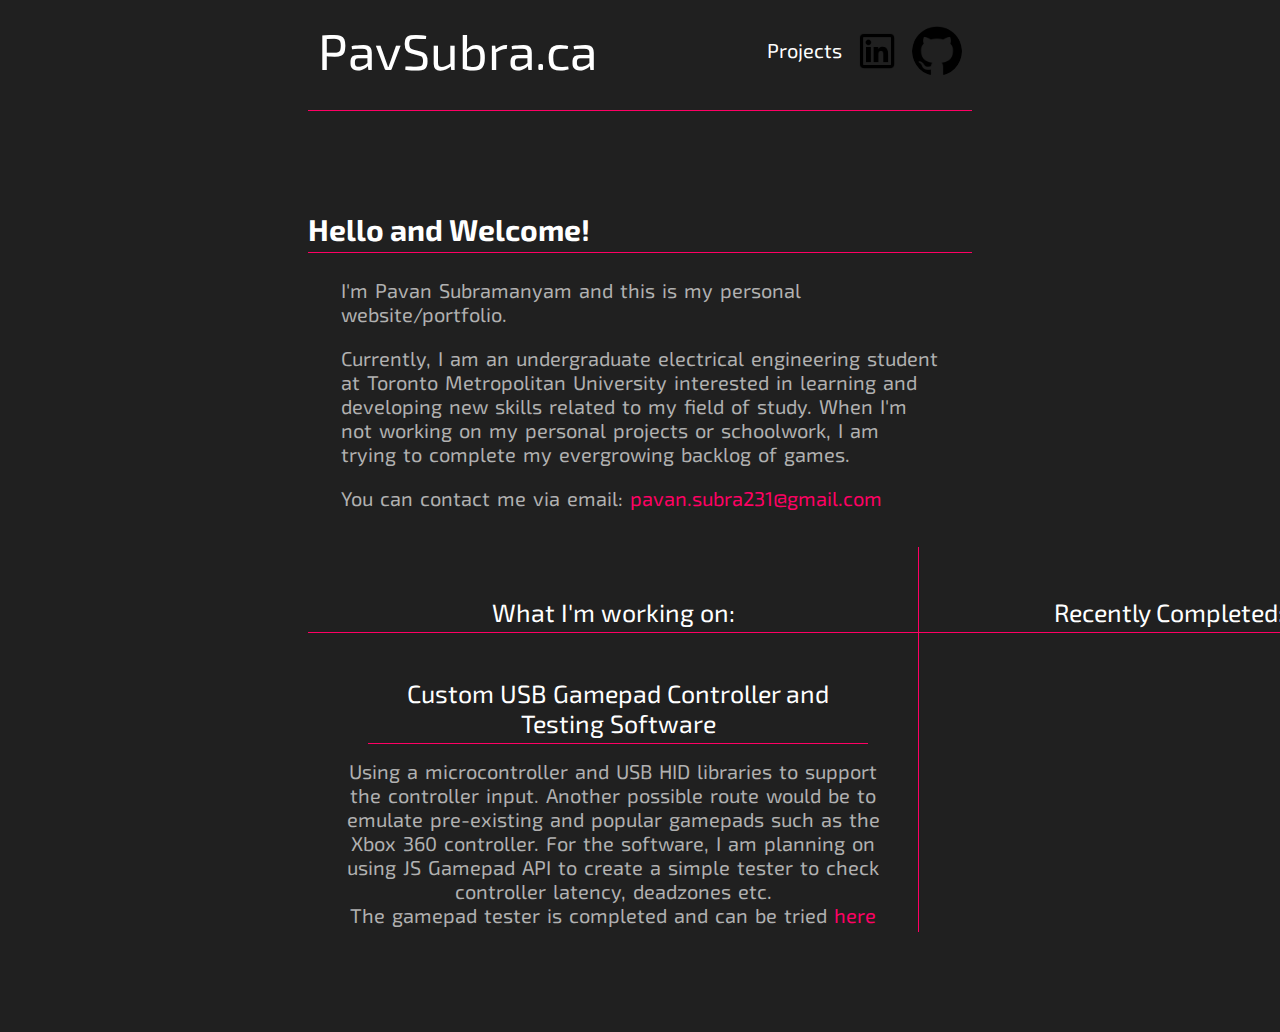
<file: index.html>
<!DOCTYPE html>
<html>
    <head>
        <title> PavSubra.ca | Home </title>
       
        <link rel = "shortcut icon" type = "x-icon" href = "sticklogo.png">
        <link rel = "stylesheet"  href = "Home.css" />
        <link rel = "stylesheet"  href = "projectsPage.css" />
         <meta name="viewport" content="width=device-width, intial-scale=1.0">
        
        <link rel="preconnect" href="https://fonts.googleapis.com">
<link rel="preconnect" href="https://fonts.gstatic.com" crossorigin>
<link href="https://fonts.googleapis.com/css2?family=Exo+2&display=swap" rel="stylesheet">
    </head>

    <body style = "background-color: rgb(32, 32, 32); font-family: 'Exo 2' ">

    <div class = "header">
        <div class = "leftSection">
            <a href = "./">
                <p class = "homeButton">
                    PavSubra.ca
                </p>
            </a>
        </div>
        <div class = "rightSection">
            <a href = "./projects">
                <p class = "projectsButton"> Projects </p>
            </a>
            <a href = "https://www.linkedin.com/in/pavan-subramanyam" target = "blank_">
                <img class = "linkedinImage" src = "LinkedinLogo.png">
            </a>
            <a href = "https://github.com/pavsubra" target = "blank_">
                <img class = "githubImage" src = "GithubLogo.png">
            </a>
        </div>
    </div>

    <div class = "homeInfo">
            <p class = "welcome"> 
                Hello and Welcome!
            </p>
        <p class = "about" style = "margin-bottom: 20px;">
            I'm Pavan Subramanyam and this is my personal website/portfolio.
        </p>
        <p class = "about" style = "margin-bottom: 20px;">
            Currently, I am an undergraduate electrical engineering student at Toronto Metropolitan University
                 interested in learning and developing new skills related to my field of study.
                When I'm not working on my personal projects or schoolwork, I am trying to complete my evergrowing backlog of games.
        </p>
        <p class = "about">
            You can contact me via email: <span style = "color: rgb(255,0,100); ">pavan.subra231@gmail.com</span>
        </p>
        <div class = "projectsBox">
            <div class = "leftSubBox">
                <p class = "currentProject">
                    What I'm working on:
                </p>
                <!--Current Project-->
                <div class = "projectHeader" style = "border: 0px; padding-left: 60px;">
                    <div class = "leftSection projectSection">
                        <p class = "currentProject">  Custom USB Gamepad Controller and Testing Software 
                        </p>
                    </div>
                </div>
                <p class = "about"> 
                   Using a microcontroller and USB HID libraries to support the controller input.
                    Another possible route would be to emulate pre-existing and popular gamepads such as the Xbox 360 controller. 
                    For the software, I am planning on using JS Gamepad API to create a simple tester to check controller latency, deadzones etc.

                    <br>
                        <a class = "about disclaimer">
                            The gamepad tester is completed and can be tried
                                <a href = "gamepadTester.html" target = "blank_"><span class = "links">here</span></a>
                        </a>
                </p>
            </div>

            <div class = "rightSubBox">
                <p class = "currentProject">
                    Recently Completed:
                </p>
                
            </div>
        </div>
    
    </div>
    
    
    </body>





















</html>
</file>
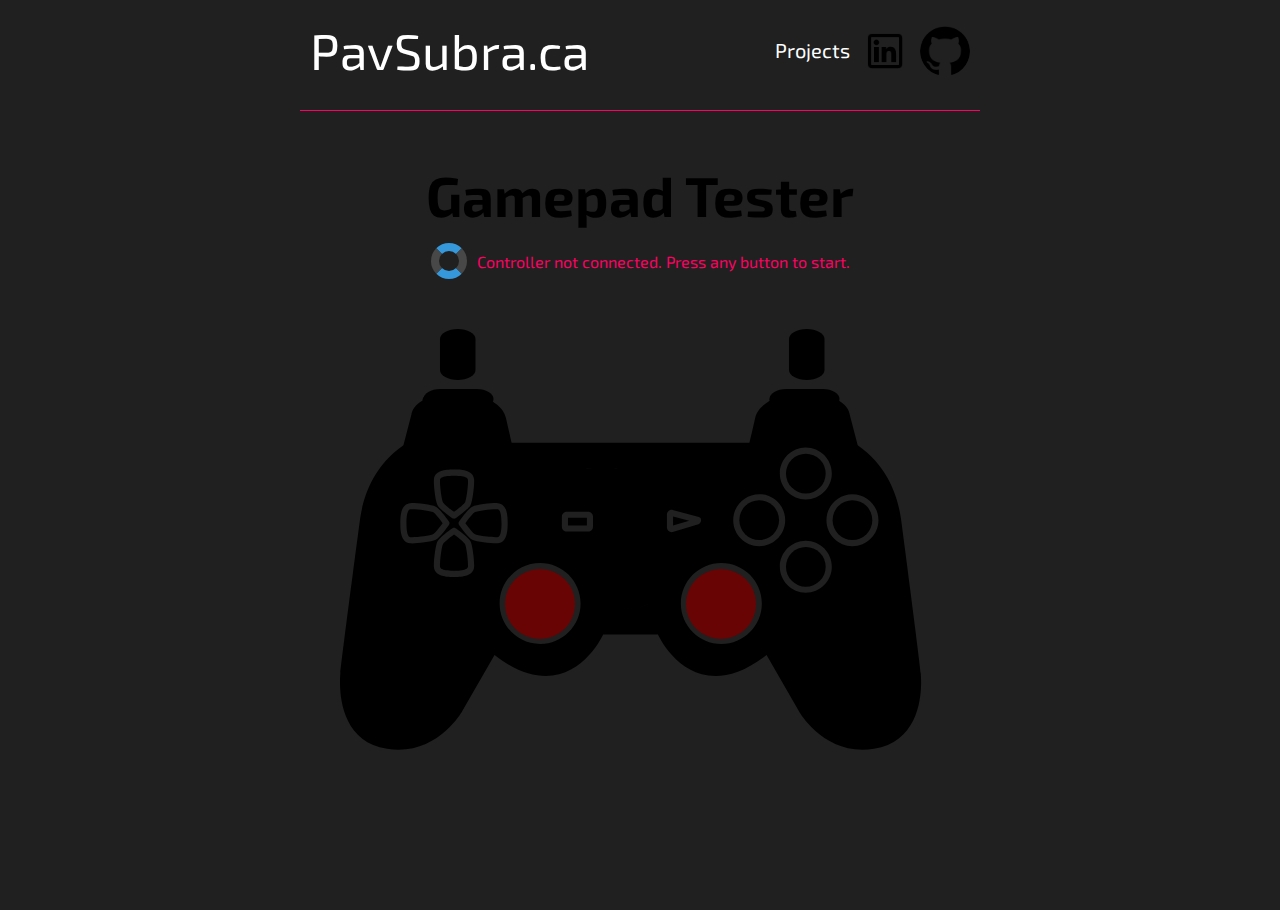
<file: gamepadTester.html>
<!DOCTYPE html>
<html lang="en">
<head>
    <meta charset="UTF-8">
    <meta name="viewport" content="width=device-width, initial-scale=1.0">
    <title>Gamepad Tester</title>
    <link rel="stylesheet" href="style.css">
    <script src = "gamepadTester.js" defer></script>

    <link rel = "stylesheet"  href = "Home.css" />
    <link rel = "stylesheet"  href = "projectsPage.css" />
<link rel = "shortcut icon" type = "x-icon" href = "sticklogo.png">

    <link rel="preconnect" href="https://fonts.googleapis.com">
<link rel="preconnect" href="https://fonts.gstatic.com" crossorigin>
<link href="https://fonts.googleapis.com/css2?family=Exo+2&display=swap" rel="stylesheet">
</head>

<body style = "background-color: rgb(32, 32, 32); font-family: 'Exo 2' ">

  <div class = "header">
    <div class = "leftSection">
        <a href = "index.html">
            <p class = "homeButton">
                PavSubra.ca
            </p>
        </a>
    </div>
    <div class = "rightSection">
        <a href = "projects.html">
            <p class = "projectsButton"> Projects </p>
        </a>
        <a href = "https://www.linkedin.com/in/pavan-subramanyam" target = "blank_">
            <img class = "linkedinImage" src = "LinkedinLogo.png">
        </a>
        <a href = "https://github.com/pavsubra" target = "blank_">
            <img class = "githubImage" src = "GithubLogo.png">
        </a>
    </div>
</div>

    <h1 class = "center"> Gamepad Tester</h1>
    <div id = "unconnectedArea" class = "controllerStatus">
        <div class = "loadingSymbol"></div>
        <div>Controller not connected. Press any button to start.</div>
    </div>

    <div id = "connectedArea" class = "controllerStatus">
        <div id = "controllerConnected" class = "controllerStatus"> Connected</div>
        <div id = "rumbleArea">
          <input id = "rumble" type = "checkbox"/>
          <label for = "rumble" style = "color:white;">Rumble On Button Press</label>
        </div>
        <div id = "buttons"></div>
    </div>

    <!--GAMEPAD SVG-->
    <div class = "center">
        <svg
        version="1.1"
        id="Capa_1"
        xmlns="http://www.w3.org/2000/svg"
        xmlns:xlink="http://www.w3.org/1999/xlink"
        x="0px"
        y="0px"
        width="600px"
        height="500px"
        xml:space="preserve"
        viewBox="0 0 600 500"
      >
        <g>
          <g>
            <path
              id="controller-b13"
              name="down"
              d="M114.003,255.595c-5.043,3.696-10.324,8.09-11.102,9.663c-1.353,2.705-3.244,17.252-2.889,22.24
           c0.073,1.053,0.306,4.26,13.972,4.266l0.042,3.06v-3.06c13.666-0.006,13.898-3.213,13.972-4.271
           c0.355-4.976-1.53-19.523-2.889-22.234C124.407,263.851,119.682,259.762,114.003,255.595z"
            />

            <rect
              id="controller-b8"
              name="select"
              x="227.994"
              y="238.771"
              width="18.898"
              height="7.711"
            />

            <path
              id="controller-b12"
              name="up"
              d="M114.003,232.84c5.686-4.167,10.404-8.256,11.108-9.669c1.353-2.699,3.244-17.246,2.889-22.24
           c-0.08-1.053-0.306-4.254-13.972-4.26c-13.708,0.006-13.935,3.207-14.015,4.26c-0.355,4.987,1.53,19.535,2.889,22.24
           C103.685,224.744,108.96,229.15,114.003,232.84z"
            />
            <path
              id="controller-b14"
              name="left"
              d="M92.962,233.11c-2.46-1.229-14.584-2.925-20.918-2.925c-0.502,0-0.937,0.012-1.31,0.042
           c-1.059,0.074-4.266,0.301-4.271,13.966c0.006,13.709,3.213,13.936,4.266,14.009c0.379,0.031,0.82,0.043,1.316,0.043
           c6.34,0,18.464-1.688,20.918-2.925c1.671-0.839,6.353-6.573,9.676-11.102C98.936,239.181,94.529,233.893,92.962,233.11z"
            />
            <path
              id="controller-b15"
              name="right"
              d="M157.284,230.234c-0.379-0.031-0.82-0.043-1.316-0.043c-6.34,0-18.464,1.689-20.924,2.925
           c-1.566,0.784-5.973,6.065-9.669,11.108c3.317,4.528,7.999,10.27,9.669,11.102c2.46,1.23,14.584,2.925,20.918,2.925
           c0.496,0,0.936-0.012,1.31-0.042c1.059-0.074,4.266-0.3,4.271-13.966c0-0.05,0-0.092,0-0.129
           C161.525,230.528,158.336,230.301,157.284,230.234z"
            />
            <circle id="controller-b3" cx="465.824" cy="194.529" r="19.866" />
            <circle id="controller-b1" cx="512.446" cy="241.152" r="19.865" />
            <circle id="controller-b0" cx="465.824" cy="287.774" r="19.865" />
            <circle id="controller-b2" cx="419.202" cy="241.152" r="19.865" />
            <polygon
              id="controller-b9"
              name="select"
              points="333.062,246.586
              349.171,241.751 333.062,237.381"
            />
            <path
              id="layout"
              d="M561.234,241.611c-2.441-18.305-10.171-52.075-43.531-75.264l-8.14-31.328c0,0-0.813-7.729-10.985-13.428
           c0,0,0.612-5.288-8.745-7.729c-9.357-2.442-31.127-7.117-56.549,1.426c0,0-3.868,1.016-3.66,6.714c0,0-12.001,5.899-14.443,16.885
           c-2.441,10.985-5.697,24.816-5.697,24.816h-36.916H211.195h-39.56c0,0-3.256-13.831-5.698-24.816s-14.443-16.885-14.443-16.885
           c0.202-5.698-3.66-6.714-3.66-6.714c-25.429-8.543-47.191-3.868-56.549-1.426c-9.357,2.441-8.746,7.729-8.746,7.729
           c-10.171,5.698-10.985,13.428-10.985,13.428l-8.14,31.328c-33.36,23.188-41.09,56.959-43.532,75.264
           C17.441,259.921,1.579,380.344,0.354,394.58c-1.218,14.241-2.032,67.534,46.788,75.264s74.45-36.615,74.45-36.615l32.956-57.161
           c73.636,57.161,108.624-20.545,108.624-20.545h54.774c0,0,34.988,77.706,108.624,20.545l32.956,57.161
           c0,0,25.631,44.345,74.45,36.615s48.005-61.028,46.787-75.264C579.546,380.338,563.677,259.916,561.234,241.611z M465.824,168.544
           c14.326,0,25.985,11.658,25.985,25.985c0,14.326-11.659,25.985-25.985,25.985c-14.327,0-25.985-11.659-25.985-25.985
           C439.839,180.203,451.497,168.544,465.824,168.544z M317.322,191.175c3.776,0,7.552,0,11.322,0
           c0.036,0.129,0.049,1.983,0.012,2.265c-0.062,0.006-0.128,0.013-0.195,0.013c-0.386,0-0.777,0-1.163,0
           c-0.043,0-0.086,0-0.129,0.006c-0.152,0.024-0.238,0.122-0.208,0.275c0.024,0.116,0.073,0.245,0.141,0.343
           c0.116,0.171,0.251,0.324,0.392,0.478c1.114,1.218,2.222,2.43,3.336,3.642c0.03,0.03,0.061,0.055,0.104,0.092
           c0.049-0.056,0.099-0.104,0.147-0.153c1.261-1.377,2.515-2.754,3.775-4.131c0.031-0.031,0.062-0.067,0.08-0.104
           c0.086-0.128,0.062-0.251-0.056-0.349c-0.098-0.079-0.208-0.098-0.336-0.098c-0.392,0.006-0.79,0-1.182,0
           c-0.055,0-0.11-0.013-0.177-0.019c0-0.759,0-1.506,0-2.265c3.06,0,6.113,0,9.18,0c0,0.753,0,1.5,0,2.271c-0.067,0-0.135,0-0.202,0
           c-0.746,0-1.493,0-2.233,0c-0.123,0-0.208,0.037-0.294,0.123c-2.411,2.57-4.822,5.141-7.234,7.711
           c-0.079,0.086-0.109,0.165-0.109,0.281c0.006,0.991,0,1.977,0,2.969c0,0.042,0,0.085,0.006,0.128
           c0.019,0.196,0.116,0.312,0.318,0.337c0.085,0.012,0.171,0,0.263,0c0.839,0,1.677,0,2.516,0c0.024,0,0.049,0.006,0.086,0.012
           c0,0.68,0,1.353,0,2.032c-3.709,0-7.405,0-11.114,0c0-0.68,0-1.353,0-2.05c0.073,0,0.141,0,0.208,0c0.716,0,1.426,0,2.142,0
           c0.074,0,0.153,0,0.227-0.007c0.232-0.024,0.355-0.159,0.374-0.397c0-0.037,0-0.073,0-0.11c0-1.034,0-2.068,0-3.103
           c0-0.122-0.031-0.208-0.117-0.3c-2.282-2.503-4.571-5.007-6.848-7.51c-0.086-0.098-0.178-0.135-0.306-0.135
           c-0.833,0.007-1.665,0-2.497,0c-0.067,0-0.135,0-0.215,0C317.322,192.681,317.322,191.935,317.322,191.175z M289.892,191.169
           c0.079-0.006,0.159-0.006,0.238-0.006c2.51,0,5.025,0,7.535,0c0.109,0,0.227,0.006,0.336,0c0.135-0.013,0.232,0.03,0.337,0.122
           c0.691,0.631,1.383,1.255,2.074,1.879c2.84,2.559,5.674,5.116,8.514,7.675c0.055,0.049,0.11,0.098,0.202,0.178
           c0-0.11,0.006-0.184,0.006-0.251c0-2.032,0-4.058,0-6.09c0-0.159,0-0.312,0-0.471c0.006-0.258-0.11-0.441-0.324-0.575
           c-0.196-0.123-0.41-0.178-0.643-0.178c-0.704,0-1.402,0-2.105,0c-0.067,0-0.135,0-0.215,0c0-0.766,0-1.506,0-2.252
           c0,0,0.007-0.007,0.013-0.013s0.013-0.013,0.013-0.013c3.139-0.006,6.272-0.006,9.412-0.012c0.037,0,0.073,0.006,0.122,0.006
           c0,0.753,0,1.506,0,2.276c-0.073,0-0.141,0-0.208,0c-0.679,0-1.353,0-2.031-0.006c-0.569,0-0.82,0.239-0.845,0.814
           c-0.007,0.085-0.007,0.177-0.007,0.263c0,4.113,0,8.231,0,12.344c0,0.08,0,0.159,0,0.251c-0.073,0.007-0.122,0.013-0.177,0.013
           c-1.065,0-2.13,0-3.195,0c-0.109,0-0.189-0.03-0.269-0.104c-4.07-3.623-8.14-7.239-12.21-10.862
           c-0.049-0.043-0.104-0.086-0.184-0.153c0,0.098,0,0.159,0,0.221c0,2.723,0,5.446,0,8.17c0,0.104,0.013,0.214,0.024,0.318
           c0.019,0.116,0.092,0.189,0.215,0.208c0.135,0.019,0.275,0.024,0.41,0.024c0.765,0,1.529,0,2.295,0c0.067,0,0.135,0,0.214,0
           c0,0.729,0,1.438,0,2.16c-3.17,0-6.328,0-9.504,0c0-0.716,0-1.426,0-2.16c0.073,0,0.141,0,0.208,0c0.697,0,1.389,0,2.087,0
           c0.079,0,0.165,0,0.244-0.013c0.245-0.036,0.386-0.195,0.398-0.446c0-0.049,0-0.098,0-0.153c0-3.47,0-6.939,0-10.41
           c0-0.049,0-0.098,0-0.152c-0.007-0.294-0.116-0.429-0.398-0.478c-0.135-0.024-0.275-0.037-0.41-0.037
           c-0.648-0.006-1.303,0-1.953,0c-0.067,0-0.135,0-0.227,0C289.892,192.565,289.892,191.879,289.892,191.169z M264.072,195.111
           c0.661-1.077,1.523-1.965,2.54-2.711c1.383-1.016,2.925-1.701,4.584-2.143c1.646-0.44,3.323-0.6,5.024-0.52
           c2.093,0.098,4.101,0.551,5.998,1.456c1.322,0.631,2.515,1.451,3.513,2.534c0.888,0.961,1.549,2.044,1.879,3.316
           c0.453,1.708,0.251,3.354-0.544,4.921c-0.661,1.298-1.628,2.338-2.791,3.201c-1.414,1.046-2.993,1.744-4.682,2.185
           c-0.979,0.257-1.971,0.416-2.98,0.483c-0.392,0.024-0.79,0.006-1.181,0.006c0,0.006,0,0.013,0,0.019
           c-0.508-0.019-1.016-0.006-1.518-0.055c-2.644-0.239-5.098-1.022-7.265-2.589c-1.138-0.82-2.081-1.818-2.76-3.061
           c-0.605-1.107-0.912-2.289-0.875-3.55C263.043,197.351,263.417,196.188,264.072,195.111z M240.008,192.565
           c0.557-0.562,1.206-0.991,1.909-1.353c1.041-0.532,2.136-0.881,3.274-1.126c1.175-0.251,2.356-0.392,3.562-0.38
           c0.937,0.013,1.861,0.123,2.779,0.3c1.322,0.258,2.613,0.637,3.862,1.151c0.25,0.104,0.489,0.244,0.747,0.354
           c0.085,0.037,0.189,0.062,0.288,0.056c0.189-0.013,0.245-0.08,0.245-0.275c0-0.19,0-0.386,0-0.576
           c0.153-0.042,2.148-0.049,2.369-0.012c0,1.836,0,3.672,0,5.521c-0.765,0-1.518,0-2.289,0c-0.012-0.086-0.018-0.159-0.031-0.239
           c-0.092-0.667-0.404-1.218-0.881-1.683c-0.459-0.44-0.998-0.753-1.579-0.998c-0.79-0.343-1.622-0.557-2.466-0.703
           c-1.2-0.215-2.412-0.3-3.629-0.264c-0.899,0.031-1.799,0.104-2.681,0.324c-0.361,0.092-0.709,0.208-1.04,0.38
           c-0.239,0.122-0.465,0.275-0.643,0.478c-0.208,0.232-0.325,0.502-0.343,0.813c-0.012,0.264,0.08,0.49,0.281,0.643
           c0.166,0.129,0.355,0.239,0.545,0.318c0.447,0.196,0.93,0.288,1.414,0.373c0.949,0.166,1.91,0.251,2.871,0.343
           c1.53,0.153,3.066,0.294,4.583,0.563c1.175,0.208,2.326,0.478,3.434,0.942c0.698,0.288,1.353,0.648,1.928,1.15
           c0.894,0.777,1.396,1.75,1.493,2.932c0.135,1.523-0.392,2.772-1.548,3.764c-0.71,0.606-1.524,1.022-2.393,1.353
           c-1.016,0.386-2.068,0.631-3.139,0.796c-0.906,0.135-1.812,0.227-2.729,0.227c-0.563,0-1.126-0.067-1.683-0.159
           c-1.818-0.3-3.605-0.729-5.367-1.268c-0.233-0.073-0.459-0.152-0.673-0.275c-0.208-0.122-0.453-0.116-0.71-0.109
           c0,0.336,0,0.667,0,1.003c-0.912,0-1.805,0-2.699,0c-0.043-0.128-0.062-5.905-0.019-6.261c0.135-0.036,2.375-0.042,2.564-0.006
           c0.024,0.172,0.037,0.343,0.073,0.515c0.141,0.722,0.514,1.31,1.046,1.799c0.594,0.551,1.292,0.924,2.032,1.224
           c0.851,0.343,1.738,0.563,2.644,0.71c1.2,0.196,2.411,0.275,3.629,0.227c0.918-0.036,1.817-0.171,2.68-0.52
           c0.478-0.19,0.912-0.441,1.285-0.796c0.196-0.184,0.368-0.392,0.496-0.631c0.061-0.109,0.073-0.22,0.049-0.343
           c-0.061-0.317-0.232-0.562-0.478-0.765c-0.238-0.195-0.514-0.33-0.802-0.446c-0.575-0.233-1.181-0.367-1.793-0.478
           c-1.022-0.189-2.056-0.307-3.084-0.423c-1.475-0.171-2.95-0.324-4.406-0.594c-1.175-0.22-2.338-0.489-3.439-0.979
           c-0.667-0.294-1.292-0.667-1.806-1.2c-0.648-0.679-0.967-1.486-0.979-2.423C238.741,194.365,239.194,193.391,240.008,192.565z
            M93.911,200.502c0.704-9.938,14.278-9.944,20.067-9.951c5.845,0.007,19.407,0.013,20.123,9.945
           c0.379,5.324-1.414,21.224-3.513,25.41c-1.775,3.55-9.804,9.633-14.578,13.036c-0.135,0.122-0.281,0.226-0.447,0.317
           c-0.483,0.282-1.022,0.423-1.554,0.423c-0.202,0-0.404-0.024-0.6-0.062c-0.238-0.049-0.471-0.122-0.691-0.22
           c-0.263-0.129-0.502-0.275-0.716-0.459c-3.207-2.277-12.663-9.211-14.572-13.036C95.325,221.72,93.525,205.821,93.911,200.502z
            M70.288,264.316c-9.938-0.704-9.945-14.278-9.945-20.073c0-5.839,0.006-19.413,9.951-20.117c0.496-0.036,1.083-0.055,1.75-0.055
           c5.655,0,19.529,1.506,23.66,3.568c3.825,1.909,10.759,11.377,13.036,14.584c0.202,0.238,0.374,0.508,0.496,0.808
           c0.166,0.397,0.245,0.82,0.239,1.236c-0.006,0.452-0.11,0.911-0.318,1.334c-0.116,0.227-0.257,0.44-0.416,0.63
           c-1.805,2.559-9.051,12.589-13.036,14.578c-4.125,2.062-18.005,3.568-23.66,3.568C71.377,264.371,70.784,264.353,70.288,264.316z
            M134.101,287.927c-0.71,9.944-14.278,9.951-20.067,9.957l0,0h-0.024c-5.82-0.006-19.388-0.013-20.092-9.957
           c-0.379-5.312,1.414-21.212,3.513-25.404c1.909-3.819,11.377-10.759,14.578-13.036c0.135-0.116,0.282-0.22,0.441-0.312
           c0.232-0.135,0.477-0.239,0.728-0.312c0.795-0.214,1.659-0.128,2.393,0.294c0.196,0.116,0.379,0.251,0.539,0.397
           c4.798,3.428,12.723,9.443,14.48,12.963C132.681,266.721,134.48,282.615,134.101,287.927z M155.968,264.371
           c-5.649,0-19.529-1.505-23.654-3.567c-3.99-1.989-11.242-12.044-13.036-14.584c-0.128-0.147-0.245-0.318-0.343-0.496
           c-0.293-0.532-0.422-1.132-0.385-1.72c0.024-0.373,0.116-0.74,0.281-1.096c0.123-0.257,0.275-0.495,0.459-0.71
           c2.295-3.219,9.211-12.649,13.023-14.559c4.131-2.062,18.005-3.568,23.66-3.568c0.661,0,1.254,0.019,1.756,0.055
           c9.872,0.704,9.945,14.101,9.945,19.958c0,0.049,0,0.092,0,0.135c-0.006,5.819-0.012,19.394-9.957,20.098
           C157.223,264.353,156.629,264.371,155.968,264.371z M200.111,364.892c-22.326,0-40.49-18.164-40.49-40.484
           c0-22.325,18.164-40.489,40.49-40.489s40.49,18.164,40.49,40.489C240.607,346.728,222.437,364.892,200.111,364.892z
            M253.013,247.712c0,2.692-2.191,4.89-4.89,4.89h-21.358c-2.699,0-4.89-2.19-4.89-4.89v-10.172c0-2.692,2.191-4.89,4.89-4.89
           h21.358c2.699,0,4.89,2.191,4.89,4.89V247.712z M290.559,329.756c-18.74,0-33.991-15.244-33.991-33.99
           c0-18.745,15.245-33.99,33.991-33.99s33.991,15.245,33.991,33.99C324.55,314.512,309.305,329.756,290.559,329.756z
            M332.708,253.08c-0.281,0.092-0.582,0.129-0.882,0.129c-2.692,0-4.89-2.191-4.89-4.891v-12.613c0-2.974,2.858-5.569,5.691-4.785
           l26.243,7.123c1.334,0.361,2.258,1.573,2.258,2.95c0,2.509-1.903,4.584-4.339,4.859L332.708,253.08z M381.362,364.892
           c-22.326,0-40.49-18.164-40.49-40.484c0-22.325,18.164-40.489,40.49-40.489c22.325,0,40.489,18.164,40.489,40.489
           C421.852,346.728,403.688,364.892,381.362,364.892z M419.202,267.137c-14.327,0-25.986-11.658-25.986-25.985
           s11.659-25.985,25.986-25.985c14.326,0,25.985,11.658,25.985,25.985C445.182,255.479,433.528,267.137,419.202,267.137z
            M465.824,313.759c-14.327,0-25.985-11.658-25.985-25.985s11.658-25.985,25.985-25.985c14.326,0,25.985,11.658,25.985,25.985
           C491.804,302.101,480.15,313.759,465.824,313.759z M512.446,267.137c-14.327,0-25.985-11.658-25.985-25.985
           s11.658-25.985,25.985-25.985s25.985,11.658,25.985,25.985C538.426,255.479,526.772,267.137,512.446,267.137z"
            />
            <path
              d="M270.437,203.63c1.407,0.997,2.993,1.444,4.541,1.462c1.181,0,2.167-0.171,3.103-0.52
           c0.067-0.024,0.116-0.074,0.184-0.099c0.012-0.006,0.031,0,0.043-0.006c1.334-0.502,2.466-1.279,3.292-2.454
           c1.114-1.579,1.377-3.292,0.704-5.116c-0.472-1.279-1.334-2.265-2.473-2.986c-0.563-0.355-1.138-0.631-1.72-0.839
           c-1.806-0.703-3.703-0.74-5.667-0.11c-1.396,0.447-2.577,1.236-3.464,2.412c-1.193,1.585-1.53,3.341-0.888,5.232
           C268.527,201.874,269.353,202.859,270.437,203.63z"
            />

            <circle
              cx="290.000"
              cy="295.000"
              r="35"
              width="50.898"
              height="100.711"
              stroke="black"
              fill="black"
            />
            <rect
              x="227.994"
              y="190.0"
              width="120.898"
              height="17.5"
              stroke="black"
              fill="black"
            />

            <rect
              id="controller-b4"
              x="83.5"
              y="110.0"
              width="70"
              height="20"
              rx="16.5"
              stroke-width="3"
            ></rect>
            <rect
              id="controller-b5"
              x="429.5"
              y="110.0"
              width="70"
              height="20"
              rx="16.5"
              stroke-width="3"
            ></rect>

            <rect
              id="controller-b6"
              x="99.994"
              y="50.0"
              height="50.898"
              width="35.5"
              fill="black"
              rx="19"
              ry="10"
            />

            <rect
              id="controller-b7"
              x="448.994"
              y="50.0"
              height="50.898"
              width="35.5"
              fill="black"
              rx="19"
              ry="10"
            />

            <circle
              id="controller-b10-below"
              name="left-stick"
              cx="200.000"
              cy="325.000"
              data-original-x-position="200.000"
              data-original-y-position="325.000"
              r="15"
              width="50.898"
              height="100.711"
              stroke="black"
              fill="black"
            />

            <circle
              id="controller-b10"
              name="left-stick"
              cx="200.000"
              cy="325.000"
              data-original-x-position="200.000"
              data-original-y-position="325.000"
              r="35"
              width="50.898"
              height="100.711"
              fill="rgb(105, 4, 4)"
            />

            <circle
              id="controller-b11-bottom"
              name="stick-right"
              cx="381.000"
              cy="325.000"
              data-original-x-position="381.000"
              data-original-y-position="325.000"
              r="15"
              width="50.898"
              height="100.711"
              stroke="black"
              fill="black"
            />

            <circle
              id="controller-b11"
              name="stick-right"
              cx="381.000"
              cy="325.000"
              data-original-x-position="381.000"
              data-original-y-position="325.000"
              r="35"
              width="50.898"
              height="100.711"
              fill="rgb(105, 4, 4)"
            />
          </g>
        </g>
        <g></g>
        <g></g>
        <g></g>
        <g></g>
        <g></g>
        <g></g>
        <g></g>
        <g></g>
        <g></g>
        <g></g>
        <g></g>
        <g></g>
        <g></g>
        <g></g>
        <g></g>
      </svg>
    </div>
</body>
</html>
</file>
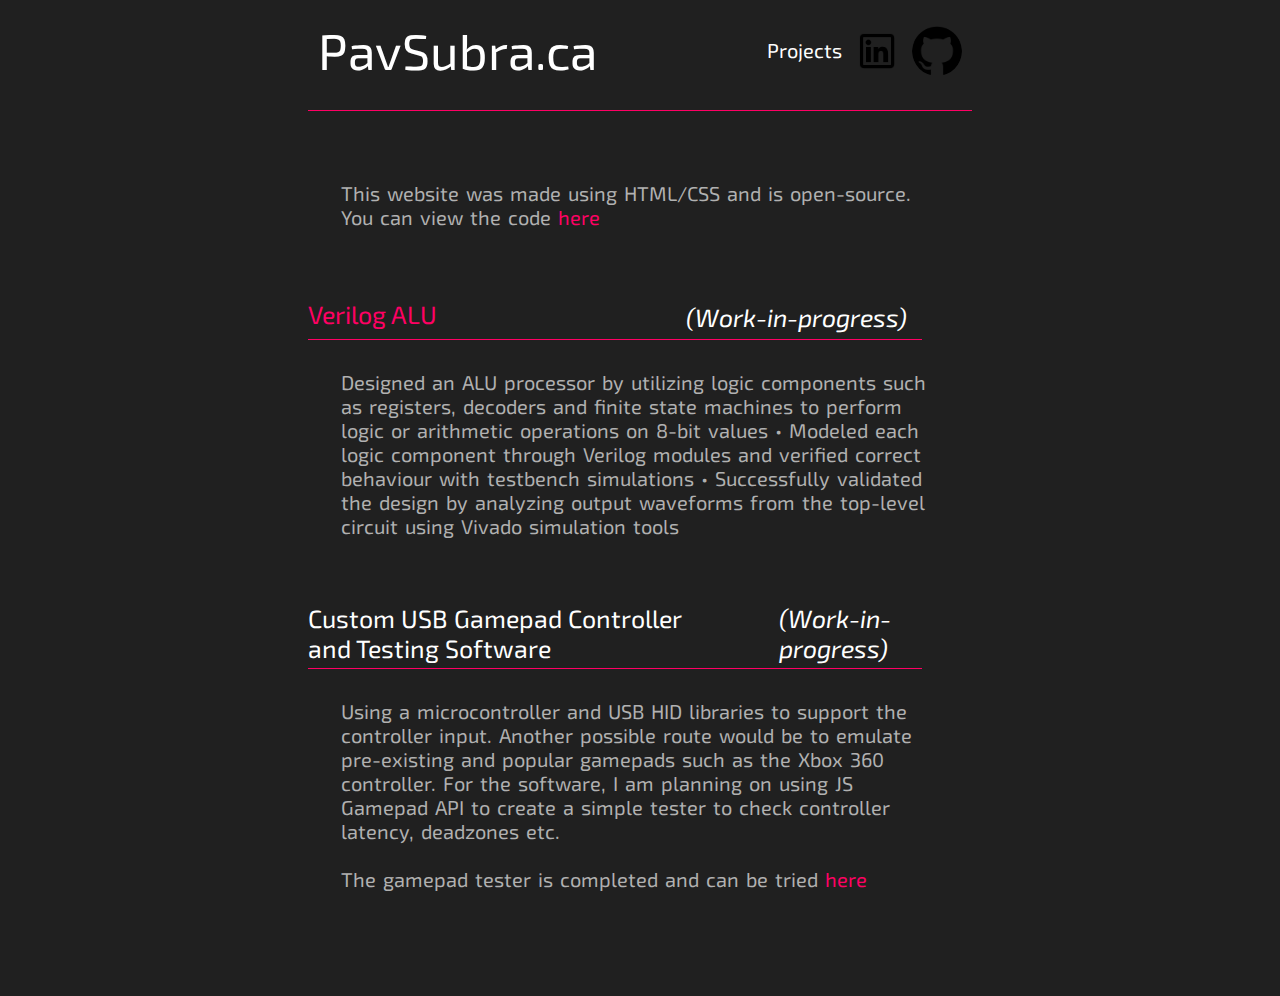
<file: projects.html>
<!DOCTYPE html>
<html>
    <head>
        <title> PavSubra.ca | Projects </title>
       <link rel = "shortcut icon" type = "x-icon" href = "sticklogo.png">
        <link rel = "stylesheet"  href = "Home.css" />
        <link rel = "stylesheet"  href = "projectsPage.css" />
        <meta name="viewport" content="width=device-width, intial-scale=1.0">
        
        <link rel="preconnect" href="https://fonts.googleapis.com">
<link rel="preconnect" href="https://fonts.gstatic.com" crossorigin>
<link href="https://fonts.googleapis.com/css2?family=Exo+2&display=swap" rel="stylesheet">
    </head>

    <body style = "background-color: rgb(32, 32, 32); font-family: 'Exo 2' ">

    <div class = "header">
        <div class = "leftSection">
            <a href = "./">
                <p class = "homeButton">
                    PavSubra.ca
                </p>
            </a>
        </div>
        <div class = "rightSection">
            <a href = "./projects">
                <p class = "projectsButton"> Projects </p>
            </a>
            <a href = "https://www.linkedin.com/in/pavan-subramanyam" target = "blank_">
                <img class = "linkedinImage" src = "LinkedinLogo.png">
            </a>
            <a href = "https://github.com/pavsubra" target = "blank_">
                <img class = "githubImage" src = "GithubLogo.png">
            </a>
        </div>
    </div>

    <div class = "projectInfo">
            <p class = "about disclaimer"> 
                This website was made using HTML/CSS and is open-source. You can view the code 
                <a href = "https://github.com/pavsubra/Personal-Website" target = "blank_"><span class = "links">here</span></a>
            </p>
            
                <div class = "projectHeader">
                    <div class = "leftSection projectSection">
                        <p class = "projectTitle"> 
                            <a href = "https://github.com/pavsubra/VerilogALU" target = "blank_"><span class = "links">Verilog ALU </span></a> 
                        </p>
                    </div>
                    <div class = "rightSection projectSection">
                        <p class = "projectTitle WIP">
                            (Work-in-progress)
                        </p>
                    </div>
                </div>
                <p class = "about"> 
                    Designed an ALU processor by utilizing logic components such as registers, decoders and finite state
                         machines to perform logic or arithmetic operations on 8-bit values
         • Modeled each logic component through Verilog modules and verified correct behaviour with testbench
             simulations
         • Successfully validated the design by analyzing output waveforms from the top-level circuit using Vivado
             simulation tools
                </p>

                <div class = "projectHeader">
                    <div class = "leftSection projectSection">
                        <p class = "projectTitle">  Custom USB Gamepad Controller and Testing Software 
                        </p>
                    </div>
                    <div class = "rightSection projectSection">
                        <p class = "projectTitle WIP">
                            (Work-in-progress) 
                        </p>
                    </div>
                </div>
                <p class = "about"> 
                    Using a microcontroller and USB HID libraries to support the controller input. 
                    Another possible route would be to emulate pre-existing and popular gamepads such as the Xbox 360 controller.
                    For the software, I am planning on using JS Gamepad API to create a simple tester to check controller latency, deadzones etc.

                    <br> <br>
                        <a class = "about disclaimer">
                            The gamepad tester is completed and can be tried
                                <a href = "gamepadTester.html" target = "blank_"><span class = "links">here</span></a>
                            </a>
                </p>
       
    </div>
    
    
    </body>
</file>
<file: Home.css>
a {
    color: rgb(255, 0, 100);
    text-decoration: none;
}

a:hover { 
    text-decoration:none !important; 
    cursor:pointer;  
}
p{
    margin-top: 0px;
    margin-bottom: 0px;
    color: white;
    
}

.leftSection, .rightSection{
    display: flex;
    align-items: center;
    margin-bottom: 25px;
    margin-top: 10px;
}

.header{
    margin: 10px 300px;
    border-top: 0px;
    border-right: 0px;
    border-left: 0px;
    border-bottom: 1px;
    border-color: rgb(255, 0, 100);
    border-style: solid;
    display: flex;
    flex-direction: row;
    justify-content: space-between;
    min-width: 500px;
}
.homeButton{
    margin-left: 10px;
    font-size: 50px;
    display: inline-block;
    position: relative;
    padding-bottom: 5px;
}
.homeButton:hover, .projectsButton:hover{
    cursor: pointer;
}
.homeButton::before, .projectsButton::before, .links::before{
    content: "";
    position: absolute;
    left: 0;
    bottom: 0;
    width: 0;
    height: 3px;
    background-color: rgb(255, 0, 100);
    transition: width 0.15s ease-out;
}
.homeButton:hover::before, .projectsButton:hover::before, .links:hover::before{
    width: 100%;
}
.homeButton:active, .projectsButton:active{
    color: rgb(134, 134, 134);
}


.linkedinImage, .githubImage{
    width: 50px;
    margin-right: 10px;
    border-radius: 100%;
    transition: background-color 0.15s ease-out;
}
.linkedinImage:hover, .githubImage:hover{
    background-color: rgb(255,0,100);
    cursor: pointer;
}
.linkedinImage:active, .githubImage:active{
background-color: rgba(255, 0, 100, 0.520);
}
.projectsButton{
    margin-right: 10px;
    font-size: 20px;
    position: relative;
    padding-bottom: 5px;
}


/* homeInfo */

.homeInfo{
    margin: 100px 300px;
}
.welcome{
    position: relative;
    font-size: 30px;
    font-weight: bold;
    margin-bottom: 25px;
    border: 1px solid rgb(255,0,100);
    border-top: 0;
    border-right: 0;
    border-left: 0;
    padding-bottom: 5px;
    min-width: 500px;
}
.about{
    font-size: 20px;
    color: rgb(177, 177, 177);
    margin-bottom: 25px;
    word-spacing: 3px;
    min-width: 500px;
    width: 90%;
    margin: auto;
}
.currentProject{
    margin-top: 50px;
    font-size: 25px;
    border: 1px solid rgb(255,0,100);
    border-top: 0;
    border-right: 0;
    border-left: 0;
    padding-bottom: 5px;
    margin-bottom: -20px;
    min-width: 500px;
}
.projectsBox{ 
    display: flex;
    justify-content: space-between;
    margin-top: 37px;
}
.leftSubBox, .rightSubBox{
    border: 1px solid rgb(255,0,100);
    border-top: 0;
    border-bottom: 0;
    flex: 1;
    border-left: 0;
    text-align: center;
}
.rightSubBox{
    border-right: 0;
}

@media only screen and (max-width: 550px){

    .header, .homeInfo{
        margin-top: 10px;
        margin-bottom: 10px;
        margin-left: 0;
    }
    .welcome{
        margin-top: 100px;

    }
    .leftSubBox{
        display:none;
    }

    .homeButton{
        margin-left: 10px;
        font-size: 30px;
        display: inline-block;
        position: relative;
        padding-bottom: 5px;
    }
}
</file>
<file: projectsPage.css>
.projectInfo{
    margin: 100px 300px;
}
.disclaimer{
    margin-top: -30px;
}
.links{
    position: relative;
    display: inline-block;
    padding-bottom: 5px;
}
.projectHeader{
    border-top: 0px;
    border-right: 0px;
    border-left: 0px;
    border-bottom: 1px;
    border-color: rgb(255, 0, 100);
    border-style: solid;
    display: flex;
    flex-direction: row;
    justify-content: space-between;
    flex-flow: nowrap;
    min-width: 500px;
    margin-bottom: 30px;
    margin-top: 5px;
    margin-right: 50px;
}
.projectSection{
    margin-bottom: 5px;
}
.projectTitle{
    margin-top: 50px;
    font-size: 25px;
}
.projectTitle:hover{
    color: rgb(255, 0, 100);
    transition: color 0.25s;
    cursor: pointer;
}
.projectTitle:active, .links:active{
    color: rgba(255, 0, 100, 0.520);
}
.WIP{
    font-style: italic; 
    margin-right: 15px;
    margin-left: 50px;
}
.WIP:hover{
    color: white;
    cursor: default;
}
.WIP:active{
    color: white;
}

@media only screen and (max-width: 550px){

    .header, .homeInfo, .projectInfo{
        margin-top: 10px;
        margin-bottom: 100px;
        margin-left: 0;
    }
    .welcome{
        margin-top: 100px;

    }
    .homeButton{
        margin-left: 10px;
        font-size: 30px;
        display: inline-block;
        position: relative;
        padding-bottom: 5px;
    }
}
</file>
<file: style.css>
body {
  padding: 0px;
  margin: 0px;
  height: 100vh;
}

h1 {
    margin-top: 50px;
    margin-bottom: 5px;
    font-size: 3.5em;
}
  
.center {
    text-align: center;
}

.controllerStatus {
    text-align: center;
}
  
#controllerConnected {
    color: rgb(18, 243, 18);
}
  
#connectedArea {
  margin-top: 15px;
    display: none;
}

#unconnectedArea {
  margin-top: 15px;
    color: rgb(255, 0, 100);
    display: flex;
    justify-content: center;
    align-items: center;
    gap: 10px;
}
  
#rumbleArea {
    margin-bottom: 10px;
    text-align: center;
}

.loadingSymbol {
    display: inline-block;
    border: 8px solid #484848;
    border-radius: 50%;
    border-top: 8px solid #3498db;
    border-bottom: 8px solid #3498db;
    width: 20px;
    height: 20px;
    -webkit-animation: spin 1.5s linear infinite;
    animation: spin 1.5s linear infinite;
  }
  @keyframes spin {
    0% {
      transform: rotate(0deg);
    }
    100% {
      transform: rotate(360deg);
    }
}

/* button grid */
#buttons {
  display: grid;
  grid-template-columns: repeat(8, minmax(min-content, max-content));
  grid-gap: 15px;
  justify-content: center;
  justify-items: start;
}

.button {
  background-color: rgb(223, 222, 222);
  height: 50px;
  min-width: 50px;
  display: flex;
}

.button-text-area {
  padding-left: 10px;
  padding-right: 10px;
}

.button-name {
  color: black;
}


/* controller */

.selected-button {
  fill: rgb(255, 0, 100);
}
  
.axis-name{
  color: grey;
  font-weight: bolder;
}

.axis-value{
  color: rgb(255, 0, 100);
}
</file>
